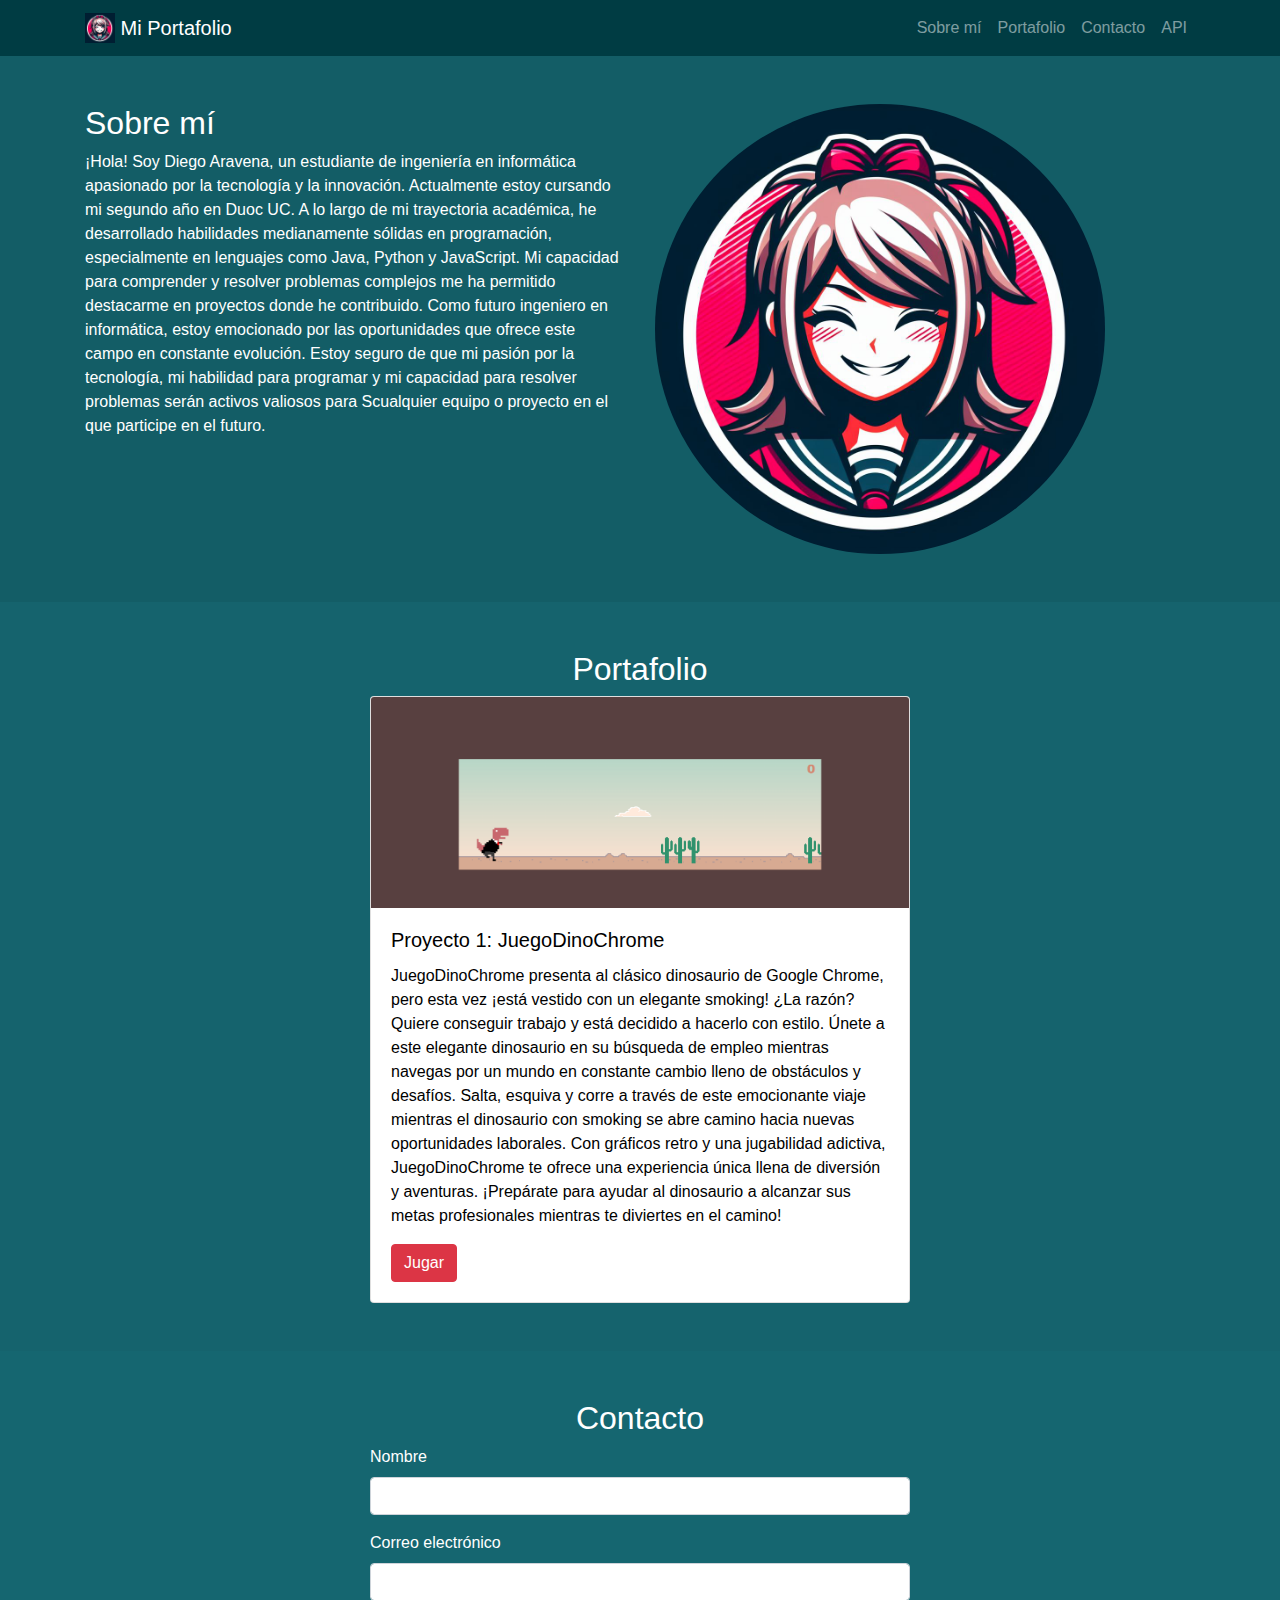
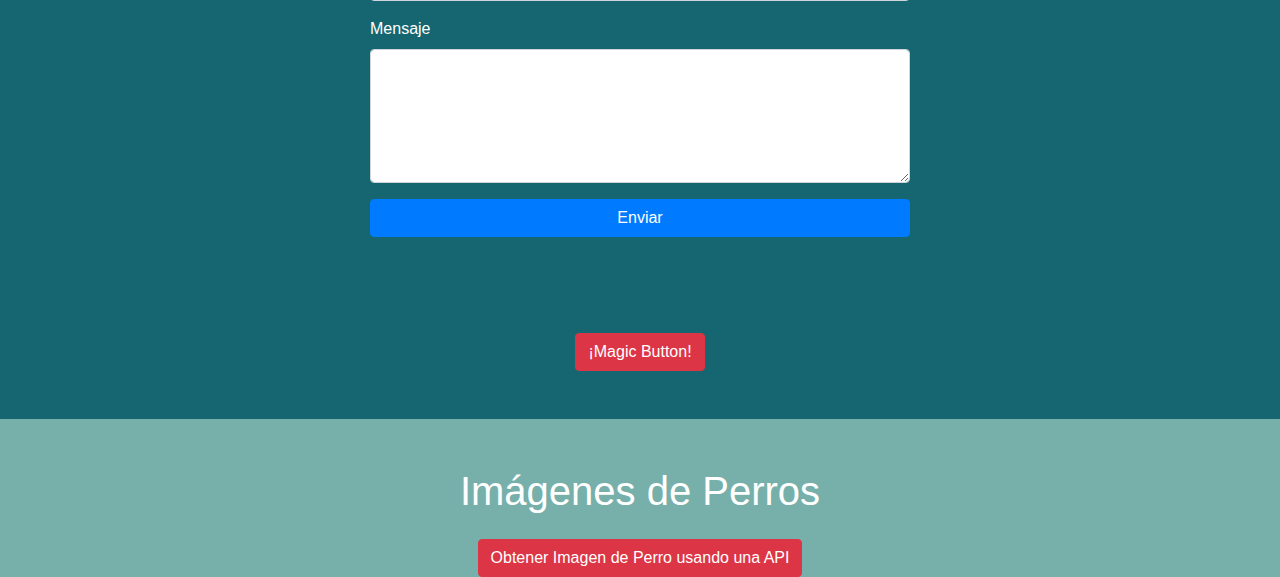
<file: index.html>
<!DOCTYPE html>
<html lang="es">
  <head>
    <meta charset="UTF-8" />
    <meta name="viewport" content="width=device-width, initial-scale=1.0" />
    <title>Mi Portafolio</title>
    <!-- Bootstrap CSS -->
    <link
      rel="stylesheet"
      href="https://stackpath.bootstrapcdn.com/bootstrap/4.5.2/css/bootstrap.min.css"
    />
    <!-- CSS personalizado -->
    <link rel="stylesheet" href="./assets/css/styles.css" />
    <link
      rel="stylesheet"
      href="https://cdnjs.cloudflare.com/ajax/libs/animate.css/4.1.1/animate.min.css"
    />
  </head>
  <body>
    <!-- Navbar -->
    <nav class="navbar navbar-expand-lg navbar-dark fixed-top bg-nav">
      <div class="container">
        <a class="navbar-brand" href="#">
          <img
            src="./assets/img/logo.jpg"
            alt="Logo"
            width="30"
            height="30"
            class="d-inline-block align-top"
            loading="lazy"
          />
          Mi Portafolio
        </a>
        

        <button
          class="navbar-toggler"
          type="button"
          data-toggle="collapse"
          data-target="#navbarNav"
          aria-controls="navbarNav"
          aria-expanded="false"
          aria-label="Toggle navigation"
        >
          <span class="navbar-toggler-icon"></span>
        </button>
        <div class="collapse navbar-collapse" id="navbarNav">
          <ul class="navbar-nav ml-auto">
            <li class="nav-item">
              <a class="nav-link" href="#about">Sobre mí</a>
            </li>
            <li class="nav-item">
              <a class="nav-link" href="#portfolio">Portafolio</a>
            </li>
            <li class="nav-item">
              <a class="nav-link" href="#contact">Contacto</a>
            </li>
            <li class="nav-item">
              <a class="nav-link" href="#content">API</a>
            </li>
          </ul>
        </div>
      </div>
    </nav>

    <!-- Ajuste de margen superior para evitar que el contenido quede detrás de la navbar fija -->
    <style>
      body {
        padding-top: 56px; /* Altura de la navbar fija */
      }
    </style>

    <!-- Sobre mí -->
    <section id="about" class="py-5 bg-about">
      <div class="container">
        <div class="row">
          <div class="col-md-6 text-about">
            <h2>Sobre mí</h2>
            <p>
              ¡Hola! Soy Diego Aravena, un estudiante de ingeniería en
              informática apasionado por la tecnología y la innovación.
              Actualmente estoy cursando mi segundo año en Duoc UC. A lo largo
              de mi trayectoria académica, he desarrollado habilidades
              medianamente sólidas en programación, especialmente en lenguajes
              como Java, Python y JavaScript. Mi capacidad para comprender y
              resolver problemas complejos me ha permitido destacarme en
              proyectos donde he contribuido. Como futuro ingeniero en
              informática, estoy emocionado por las oportunidades que ofrece
              este campo en constante evolución. Estoy seguro de que mi pasión
              por la tecnología, mi habilidad para programar y mi capacidad para
              resolver problemas serán activos valiosos para Scualquier equipo o
              proyecto en el que participe en el futuro.
            </p>
          </div>
          <div class="col-md-6">
            <!-- Aquí puedes agregar una imagen tuya -->
            <img
              id="clickableImage"
              src="./assets/img/logo.jpg"
              class="img-fluid rounded-circle"
              alt="Perfil"
              width="450"
              height="450"
            />
          </div>
        </div>
      </div>
      <audio id="soundEffect" src="./assets/sound/risita.m4a"></audio>
    </section>

    <!-- Portafolio -->
    <section id="portfolio" class="py-5 bg-portfolio text-about">
      <div class="container">
        <h2 class="text-center">Portafolio</h2>
        <div class="row">
          <div class="col-md-6 mx-auto">
            <div class="card">
              <img
                src="./assets/img/proyecto 1_JuegoDinoChrome.png"
                class="card-img-top"
                alt="Proyecto 1"
              />
              <div class="card-body text-black">
                <h5 class="card-title">Proyecto 1: JuegoDinoChrome</h5>
                <p class="card-text">
                  JuegoDinoChrome presenta al clásico dinosaurio de Google
                  Chrome, pero esta vez ¡está vestido con un elegante smoking!
                  ¿La razón? Quiere conseguir trabajo y está decidido a hacerlo
                  con estilo. Únete a este elegante dinosaurio en su búsqueda de
                  empleo mientras navegas por un mundo en constante cambio lleno
                  de obstáculos y desafíos. Salta, esquiva y corre a través de
                  este emocionante viaje mientras el dinosaurio con smoking se
                  abre camino hacia nuevas oportunidades laborales. Con gráficos
                  retro y una jugabilidad adictiva, JuegoDinoChrome te ofrece
                  una experiencia única llena de diversión y aventuras.
                  ¡Prepárate para ayudar al dinosaurio a alcanzar sus metas
                  profesionales mientras te diviertes en el camino!
                </p>
                <a id="playButton" href="./dinosaurio_chrome/index.html" class="btn btn-danger" target="_blank">Jugar</a>
                <audio id="soundEffect2" src="./assets/sound/coin.m4a"></audio>
              </div>
            </div>
          </div>
        </div>
      </div>
    </section>

    <!-- Contacto -->
    <section id="contact" class="py-5 bg-contacto">
      <div class="container">
        <h2 class="text-center text-about">Contacto</h2>
        <div class="row">
          <div class="col-md-6 mx-auto">
            <form id="contactForm">
              <div class="form-group text-about">
                <label for="name">Nombre</label>
                <input type="text" class="form-control" id="name" required />
              </div>
              <div class="form-group text-about">
                <label for="email">Correo electrónico</label>
                <input type="email" class="form-control" id="email" required />
              </div>
              <div class="form-group text-about">
                <label for="message">Mensaje</label>
                <textarea class="form-control" id="message" rows="5" required></textarea>
              </div>
              <button type="submit" class="btn btn-primary btn-block">
                Enviar
              </button>
            </form>
          </div>
        </div>
      </div>
    </section>
    
    <!-- Botón -->
    <section class="py-5 bg-boton">
      <div class="container text-center">
        <button id="caidaBtn" class="btn btn-danger">¡Magic Button!</button>
      </div>
    </section>
    <audio id="buttonSound" src="./assets/sound/magic.m4a"></audio>
    <!-- Usando Api -->
    <div id="content" class="container text-center text-about mt-5">
      <h1>Imágenes de Perros</h1>
      <div id="dog" class="my-4"></div>
      <button id="fetchButton" class="btn btn-danger">Obtener Imagen de Perro usando una API</button>
    </div>
    
    <!-- Bootstrap JS y JQuery (Necesario para el funcionamiento de Bootstrap) -->
    <script src="https://code.jquery.com/jquery-3.5.1.slim.min.js"></script>
    <script src="https://cdn.jsdelivr.net/npm/@popperjs/core@2.5.4/dist/umd/popper.min.js"></script>
    <script src="https://stackpath.bootstrapcdn.com/bootstrap/4.5.2/js/bootstrap.min.js"></script>
    <!-- Tu script personalizado en JavaScript -->
    <script src="./assets/js/script.js"></script>
  </body>
</html>
</file>
<file: assets/css/styles.css>
/* Agrega tus estilos personalizados aquí */
@keyframes gravity {
  0% {
    transform: translateY(-100%);
  }
  25% {
    transform: translateY(50%);
  }
  50% {
    transform: translateY(0%);
  }
  75% {
    transform: translateY(25%);
  }
  100% {
    transform: translateY(0%);
  }
}

.animate__falling {
  animation: gravity 2s ease;
}
.bg-nav {
  background-color: #003C43; /* Reemplaza "your-color" por el color deseado */
}
.bg-about {
  background-color: #135D66; /* Reemplaza "your-color" por el color deseado */
}
.text-about {
  color: #ffffff; /* Reemplaza "your-color" por el color deseado */
}
.bg-portfolio {
  background-color: #15636d; /* Reemplaza "your-color" por el color deseado */
}
.bg-contacto {
  background-color: #156670;
}
.bg-boton {
  background-color: #156670;
}
body {
  background-color: #77B0AA; /* Reemplaza "your-color" por el color deseado */
}
.text-black {
  color: #000;
}
</file>
